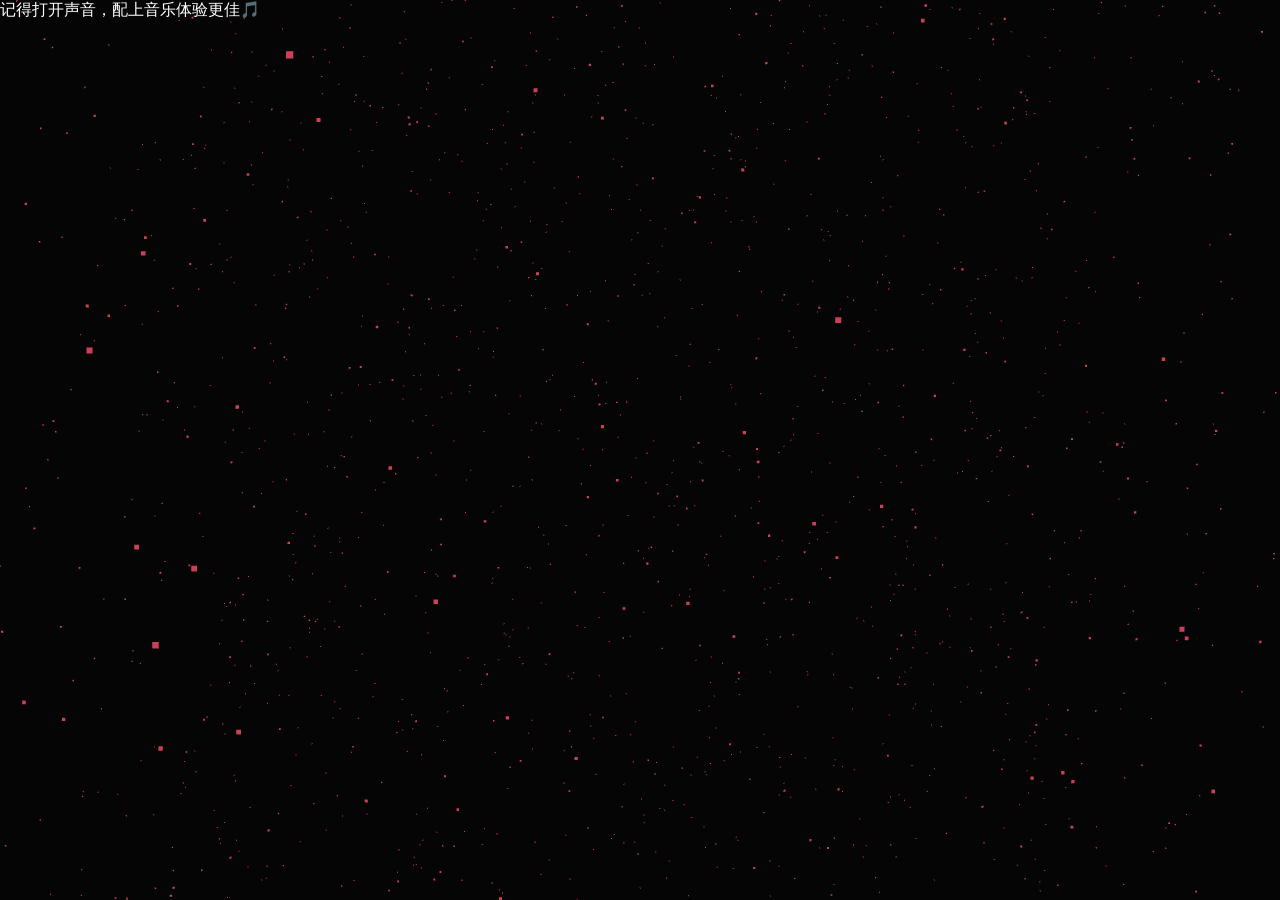
<file: index.html>
<!DOCTYPE html>
<html lang="zh-CN">
<head>
    <meta charset="UTF-8">
    <meta name="viewport" content="width=device-width, initial-scale=1.0">
    <title>To YongXin</title>
    <link rel="stylesheet" href="assets/css/home.css">
    <script src="assets/lib/three.min.js"></script>
</head>
<body>
    <div id="canvas-container"></div>

    <div id="sound-tip"> 记得打开声音，配上音乐体验更佳🎵</div>

    <div id="hint">点击这颗心 有惊喜哦</div>

    <div id="modal" class="hidden">
        <div class="modal-content">
            <h2>请输入专属密码：</h2>
            <div class="password-container">
                <input type="password" id="pwd-input" placeholder="输入密码" autocomplete="off">
            </div>
            <button id="verify-btn">确定</button>
        </div>
    </div>

    <script src="assets/js/home.js"></script>
</body>
</html>
</file>
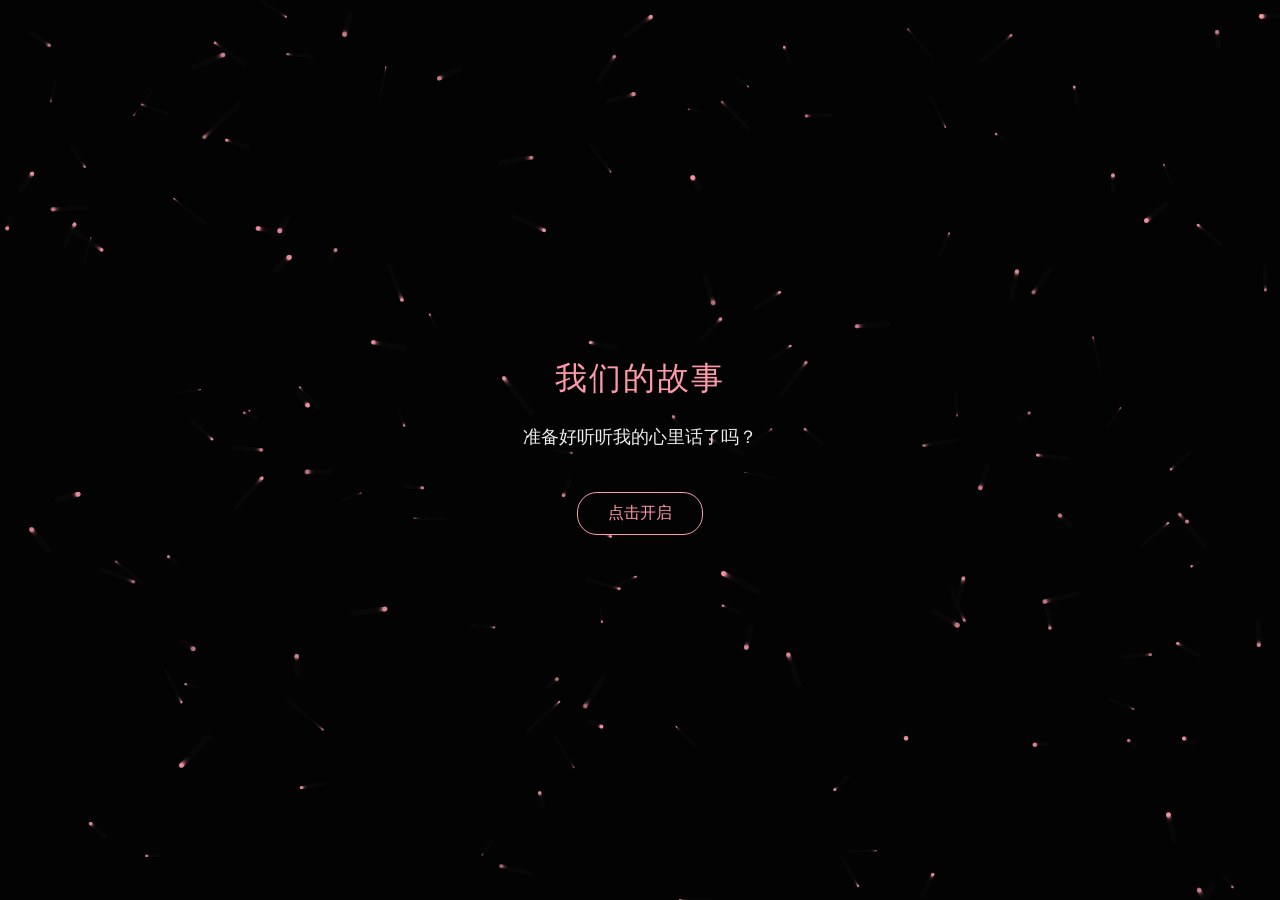
<file: chapters/01-story-begin/index.html>
<!DOCTYPE html>
<html lang="zh-CN">
<head>
    <meta charset="UTF-8">
    <meta name="viewport" content="width=device-width, initial-scale=1.0">
    <title>第一章 - To YongXin</title>
    <link rel="stylesheet" href="../../assets/css/chapter.css">
</head>
<body data-menu-url="../../menu.html" data-end-chapter="99" data-particle="firefly-states">

    <canvas id="bg-canvas"></canvas>
    <audio id="bgm" src="../../assets/audio/music.mp3" loop preload="auto"></audio>

    <div class="content-container">
        <div id="chap-0" class="chapter active">
            <h1>我们的故事</h1>
            <p>准备好听听我的心里话了吗？</p>
            <button onclick="startStory()">点击开启</button>
        </div>

        <div id="chap-1" class="chapter">
            <h1>初遇</h1>
            <p>在这浩瀚的人海里，很高兴认识你。人与人之间的缘分是上一世的千万次回眸，才换来今生的一次擦肩而过，你我的相遇我想大抵便是如此。
                刚好你选择了我，我也选择了你；刚好都是对方感觉不错的类型；刚好互相聊得来，聊起来感觉很舒服
                <br>第一次点进你的主页，就发现这个女孩笑起来真好看，翻看完照片，更觉得你一定是个有气质，可爱温柔又热爱生活的女生。让我对这个未曾谋面的女孩子多了几分好奇</p>
            <button onclick="nextChapter(2)">下一页</button>
        </div>

        <div id="chap-2" class="chapter">
            <h1>初见</h1>
            <p>2026年3月14日，那是一个特别的日子。
                <br>微风不燥，阳光正好，似乎一切都是为了今天的相见做足了铺垫
                <br>第一次见你，好像比照片里更加明媚动人，以至于在图书馆门口都没有一下认出你，等反应过来心跳已经偷偷漏跳了半拍
                <br>第一次面对面坐着，紧张中略有不安，聊天也不敢长时间看你的眼睛，害怕紧张的说错话。但也好在是你，可能是因为性格底色相近，
                可能是因为有些相似的经历，也可能我们是同一类人，即便没有话题的时候也并没有感到尴尬，就好像我们不是第一次见面，而是已经认识了很久的朋友，
                和你在一起的每一分钟都很舒服
                <br>这次的见面，让我认识了独立、优秀、温柔又通透的你。你有自己的想法与态度，待人真诚又舒服，也有着似乎不属于这个年纪该有的成熟，
                谈吐间的从容与细腻，都让我越发觉得眼前的女孩真的很厉害</p>
            <button onclick="nextChapter(3)">下一页</button>
        </div>

        <div id="chap-3" class="chapter">
            <h1>初识</h1>
            <p> 见过几面、聊过许多之后，我才慢慢读懂更完整的你
                <br>你身上有着难得的随性、自在与洒脱，对待生活认真又通透，懂得把平凡的日子过得有温度，是个热爱生活、也懂得生活的女孩
                <br>你总是展现出坚强独立的一面，懂事又从容，但我知道，这份与年纪不相符的成熟与稳重背后，藏着不为人知的柔软
                越是了解，就越忍不住想要靠近，想要把你好好呵护，把你所有的坚强都妥帖安放。
                <br>很难得的是，你很懂我，我自认为也算是懂你（希望我的感觉是对的）。很多想法不谋而合，不用过多解释，彼此就能心领神会
                你懂得我的懂得，这种同频的感觉，让我不止一次地幻想过以后，三餐四季，春夏秋冬，日出日落，朝朝暮暮。
                <br>从初遇到初见，再到如今的初识，心里慢慢确定，你是那个让我想要认真对待、用心珍惜的人</p>
            <button onclick="nextChapter(4)">下一页</button>
        </div>

        <div id="chap-4" class="chapter">
            <h1>一些心里话</h1>
            <p> 我一直以为，自己是一个需求感比较弱的人，比较随缘，喜欢慢慢来
                <br>但是最近总会觉得，不由自主的想要见你，总在想你在干什么，过得怎么样。在我一贯的认知里，这种想法是不理智不成熟的，
                但是我也知道，一些情感一旦产生酝酿，就是毫无道理可言。这种感觉是从来没有过的，以至于让我觉得，有种对自己和自己的生活失去了控制的感觉。
                我也怕太快的推进让你觉得有压力，所以下意识总想再放慢些，再冷静些，我想慢慢地了解你更多些，真正离你更近些
                <br>我愿意把我的想法告诉你听。比起试探，我更相信真诚是最大的诚意，我愿意承担风险而不愿错过
                <br>未来的日子，希望能与你慢慢走，慢慢看，直到爱意自然流淌，漫天星光
                <br> To YongXin</p>
            </div>
    </div>

    <script src="../../assets/js/chapter.js"></script>
    <script src="../../assets/js/particles.js"></script>
</body>
</html>
</file>
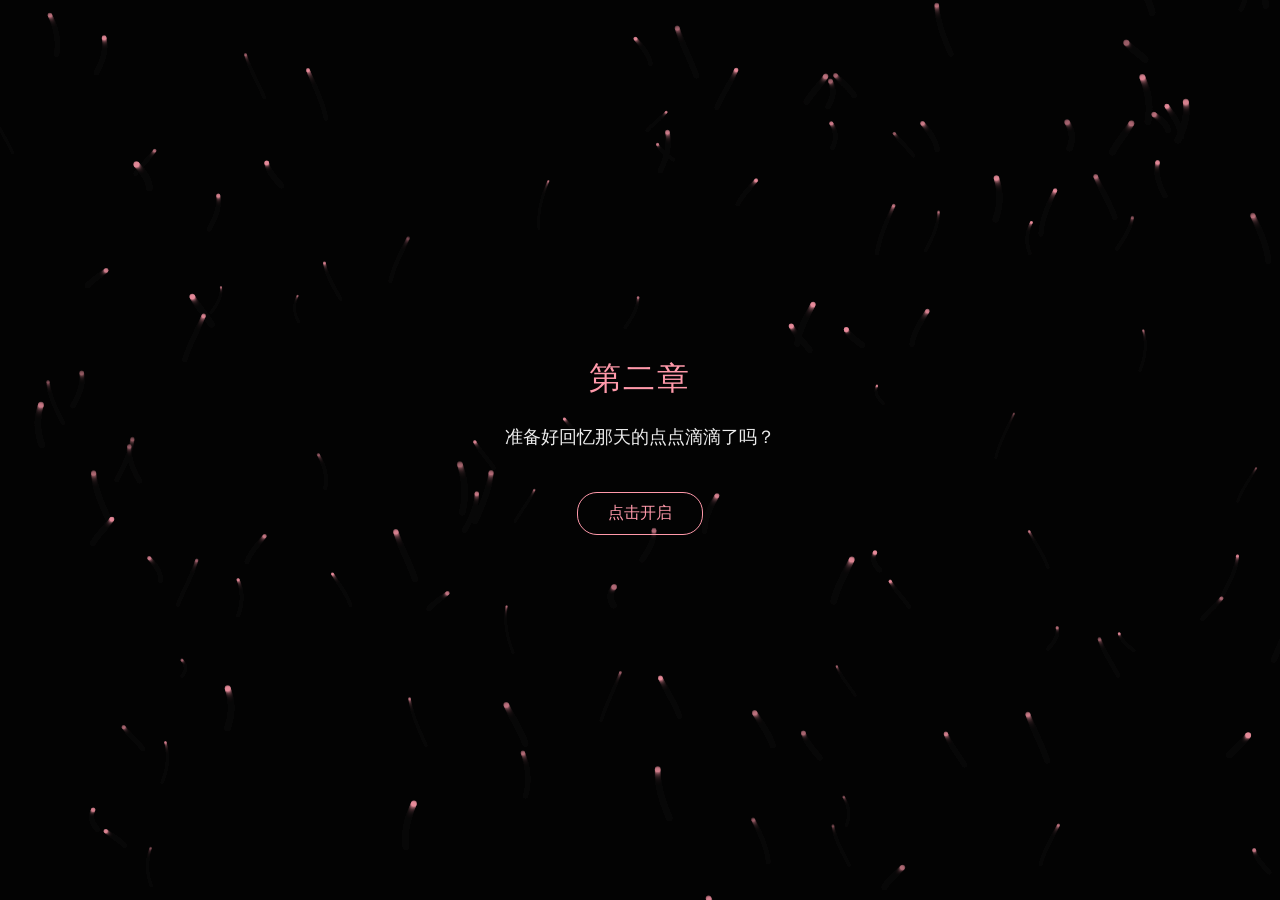
<file: chapters/02-first-date/index.html>
<!DOCTYPE html>
<html lang="zh-CN">
<head>
    <meta charset="UTF-8">
    <meta name="viewport" content="width=device-width, initial-scale=1.0">
    <title>第二章 - To YongXin</title>
    <link rel="stylesheet" href="../../assets/css/chapter.css">
</head>
<body data-menu-url="../../menu.html" data-end-chapter="3" data-particle="bubble">

    <canvas id="bg-canvas"></canvas>
    <audio id="bgm" src="../../assets/audio/music.mp3" loop preload="auto"></audio>

    <div class="content-container">
        <div id="chap-0" class="chapter active">
            <h1>第二章</h1>
            <p>准备好回忆那天的点点滴滴了吗？</p>
            <button onclick="startStory()">点击开启</button>
        </div>

        <div id="chap-1" class="chapter">
            <h1>忍不住的心动</h1>
            <p>我一直觉得，人的眼睛真的是会说话的，在跟别人的交流与相处中，我喜欢通过眼睛来观察对方的情绪与情感表达。
                直到遇见了你，我好像丧失了这个客观的能力。
                <br>每次看着你的眼睛，嘴角总会止不住的上扬，有无数次想要将你紧紧抱住，在你耳边轻轻说出那句藏在心底的话。</p>
            
            <video class="story-gif" src="media/03.mp4" autoplay loop muted playsinline></video>
            
            <p>但是我想要等到把一切都安顿好，把完整的、诚意满满的我全部交给你，
                包括我的家人、我的未来。我想以最正式、最认真的方式，开启属于我们两个人的故事。</p>
                <video class="story-gif" src="media/01.mp4" autoplay loop muted playsinline></video>

            <button onclick="nextChapter(2)">下一页</button>
        </div>

        <div id="chap-2" class="chapter">
            <h1>真实的你我</h1>
            <p>回去的路上你问我，认识了更真实的你感觉怎么样。
                <br>我想说，真实的咏馨更加可爱、活泼、生动。
                <br>你会走着走着突然轻轻戳我敲我，会在台阶上蹦蹦跳跳；
                你会故意假装拧不开瓶盖让我来开，你会跟我一起疯疯癫癫，半夜在地铁狂奔，实现crazy的想法；
                你也会有些我也有的小粗心，也会害怕尴尬让我找话题来说；你还会总盯着我看，眼睛忽闪忽闪，不知道藏着些怎样的小心思。
                就觉得这样的咏馨，很真实，很生动，我离你越来越近。</p>
            
            <video class="story-gif" src="media/02.mp4" autoplay loop muted playsinline></video>
            <video class="story-gif" src="media/04.mp4" autoplay loop muted playsinline></video>
            
            <p>跟你待在一起的每一分每一秒，都觉得温柔又安心，时间好像被悄悄加速，这并不短暂的21个小时在恍然间消逝，
                我只想多停留一会，再多记住一点你的样子。
                <br>所有的细节都在告诉我，遇见你是一件多么幸运的事。</p>

            <p>“我希望有个如你一般的人，如山间清爽的风，如古城温暖的光，从清晨到夜晚，从山野到书房，只要最后是你，就好。”</p>

            <button onclick="nextChapter(3)">返回目录</button> </div>
    </div>

    <script src="../../assets/js/chapter.js"></script>
    <script src="../../assets/js/particles.js"></script>
</body>
</html>
</file>
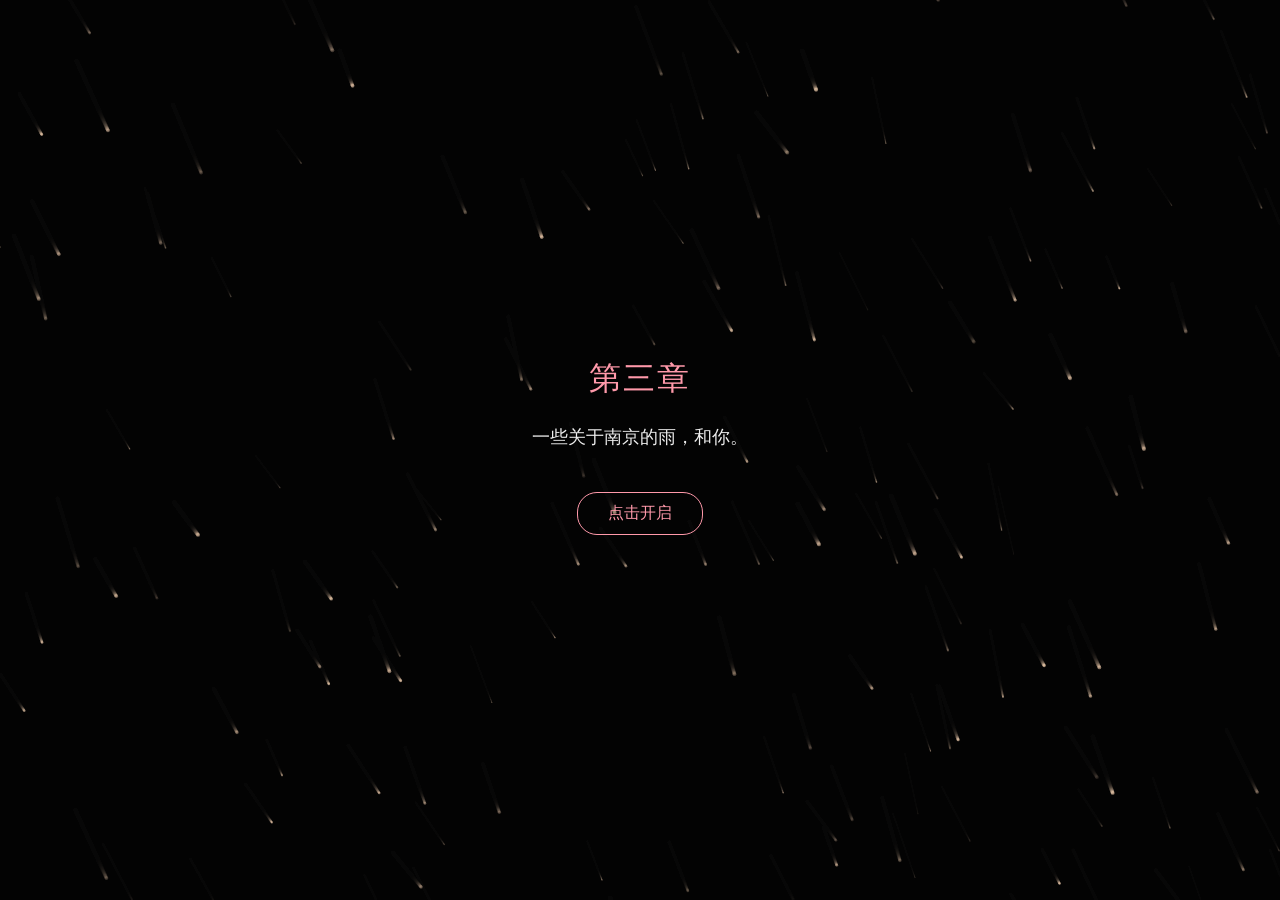
<file: chapters/03-sunny-days/index.html>
<!DOCTYPE html>
<html lang="zh-CN">
<head>
    <meta charset="UTF-8">
    <meta name="viewport" content="width=device-width, initial-scale=1.0">
    <title>第三章 - To YongXin</title>
    <link rel="stylesheet" href="../../assets/css/chapter.css">
</head>
<body data-menu-url="../../menu.html" data-end-chapter="3" data-particle="warm-rain" class="page--warm">

    <canvas id="bg-canvas"></canvas>
    <audio id="bgm" src="../../assets/audio/music.mp3" loop preload="auto"></audio>

    <div class="content-container">
        <div id="chap-0" class="chapter active">
            <h1>第三章</h1>
            <p>一些关于南京的雨，和你。</p>
            <button onclick="startStory()">点击开启</button>
        </div>

        <div id="chap-1" class="chapter">
            <h1>暖光与晴天</h1>
            <p>三月的南京，真的下了太多太多的雨
            <br>此刻坐在前工院的玻璃窗前，暖色的灯光打在桌上，窗外是淅淅沥沥的雨和行色匆匆的路人，学习之余不免开始思绪流淌
            <br>在没有认识你之前，经常会觉得，大概自己会孤独的度过此生，不会有人读懂真正的我。但是好在幸运，在这阴雨连绵中等到了晴天，在春光乍破、花开最美之时，遇见了你</p>
            
            <img src="media/beauty.jpg" alt="我们的瞬间" class="story-media">
            
            <button onclick="nextChapter(2)">下一页</button>
        </div>

        <div id="chap-2" class="chapter">
            <h1>千千万万遍</h1>
            <p>很多时候会觉得，你像只小猫，可爱到想要将你抱在怀中，摸摸你的头顺顺你的毛
            <br>无数次看向你，目光越过明媚的双眸，扫过鼻尖，落在双唇，感觉软软的，香香的</p>
            
            <video class="story-media" src="media/we_two.mp4" autoplay loop muted playsinline></video>
            
            <p>每次牵着你的手，想要紧紧握住，不松开；当你靠在怀里，软乎乎的，很安心，很舒服
            <br>我在心里默默对自己说，这就是我想要牵着手走过一生的人。我希望能一直握着你的手，有很长很长的以后
            <br>......
            <br>窗外的雨下大了，但也无妨，因为你我的世界彻底放晴
            <br> --2026.3.30 俊玮 于前工院</p>
            
            <button onclick="nextChapter(3)">返回目录</button>
        </div>
    </div>

    <script src="../../assets/js/chapter.js"></script>
    <script src="../../assets/js/particles.js"></script>
</body>
</html>
</file>
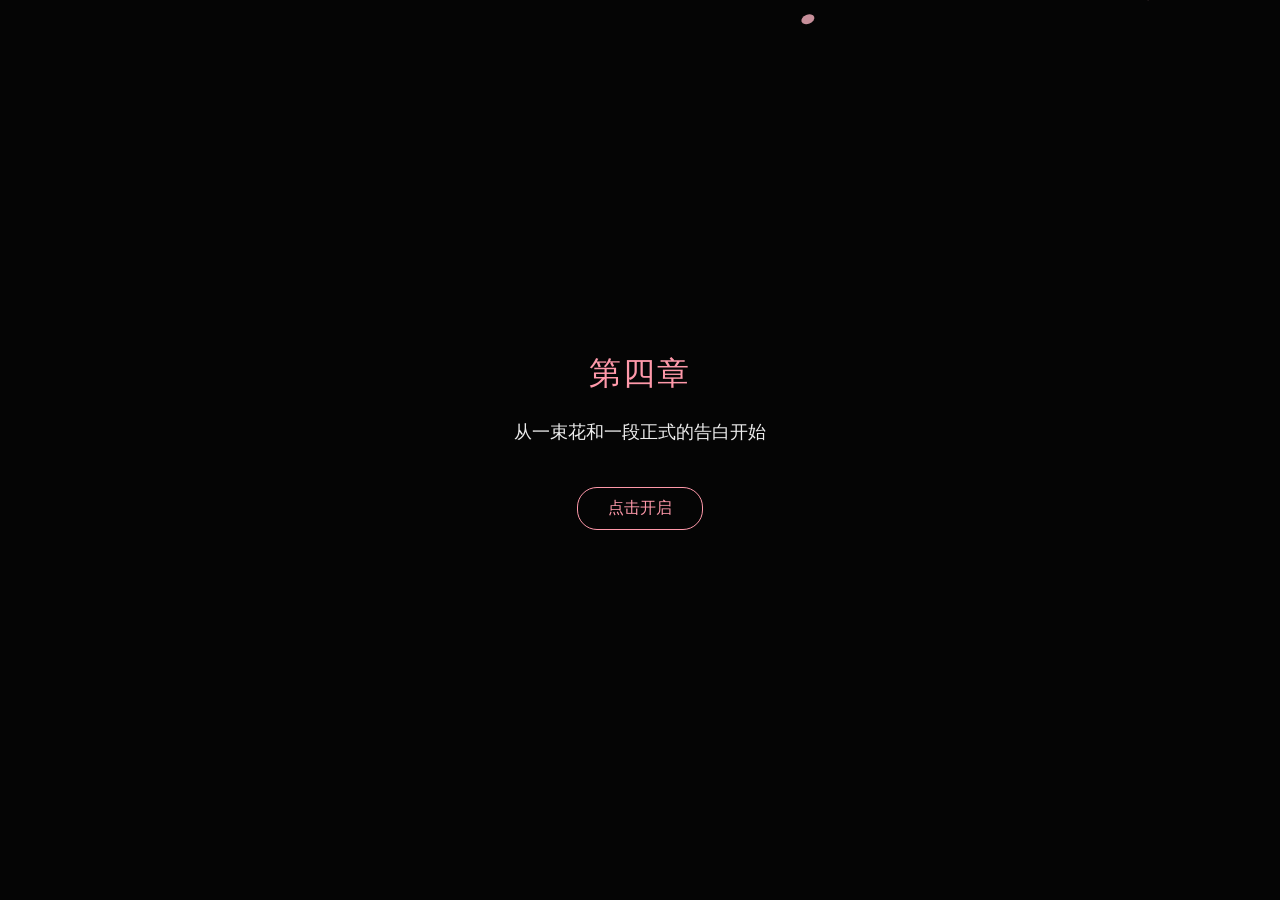
<file: chapters/04-for-you/index.html>
<!DOCTYPE html>
<html lang="zh-CN">
<head>
    <meta charset="UTF-8">
    <meta name="viewport" content="width=device-width, initial-scale=1.0">
    <title>第四章 - To YongXin</title>
    <link rel="stylesheet" href="../../assets/css/chapter.css">
</head>
<body data-menu-url="../../menu.html" data-end-chapter="3" data-particle="petal" class="page--spacious">

    <canvas id="bg-canvas"></canvas>
    <audio id="bgm" src="media/A Thousand Years.mp3" loop preload="auto"></audio>

    <div class="content-container">
        <div id="chap-0" class="chapter active">
            <h1>第四章</h1>
            <p>从一束花和一段正式的告白开始</p>
            <button onclick="startStory()">点击开启</button>
        </div>

        <div id="chap-1" class="chapter">
            <h1>我的心意</h1>
            <p>谭咏馨
            <br>这是我第一次这么正式的称呼你。我想用我最大的诚意向你表达对你的心意
            <br>这些天我时常会想，真的非常幸运，在这万千人海中得以遇见你。这一切似乎都是命运的安排，从相遇，到相见相识，不觉间跟你已经一起经历了无数个美好而又难忘的瞬间</p>
            
            <img src="media/beauty2.jpg" alt="My Love" class="story-media">
            
            <p>谢谢你出现在我的生命里，让我心动，让我欢喜。我想，可能遇见你是上天的安排，但喜欢你是我情不自禁的选择</p>
            <button onclick="nextChapter(2)">继续</button>
        </div>

        <div id="chap-2" class="chapter">
            <h1>坠入爱河</h1>
            <p>咏馨，我想，我真的坠入爱河了
            <br>以前不懂什么叫“爱是自由意志的沉沦”，直到遇见了你，我已深陷其中
            <br>咏馨，我喜欢你，很喜欢，很喜欢
            <br>喜欢你明媚的双眸，喜欢你温暖的笑容，喜欢你的活泼和可爱，喜欢你的热烈与勇敢，喜欢你全部的样子，喜欢你的所有和一切</p>

            <video class="story-media" src="media/to_my_love2.mp4" autoplay loop muted playsinline></video>
            <video class="story-media" src="media/to_my_love1.mp4" autoplay loop muted playsinline></video>

            <p>因为是你，我愿千千万万遍</p>
            
            <span class="highlight-text">在这阳光明媚，春光正好之时<br>我们一起牵手<br>走很久很久，直到永远<br>2026.04.01 俊玮咏馨 于玄武湖畔</span>
            
            <button onclick="nextChapter(3)">返回目录</button>
        </div>
    </div>

    <script src="../../assets/js/chapter.js"></script>
    <script src="../../assets/js/particles.js"></script>
</body>
</html>
</file>
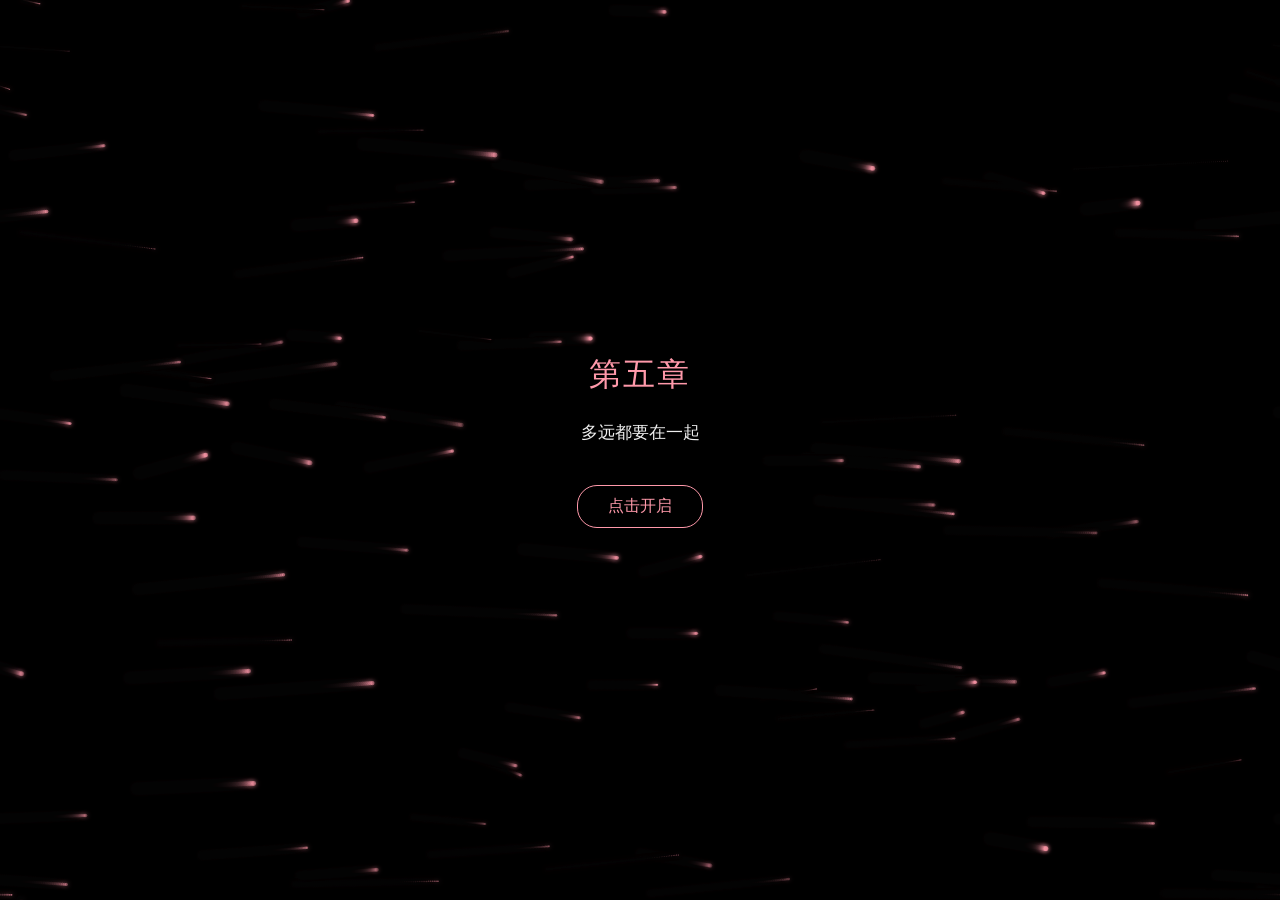
<file: chapters/05-together/index.html>
<!DOCTYPE html>
<html lang="zh-CN">
<head>
    <meta charset="UTF-8">
    <meta name="viewport" content="width=device-width, initial-scale=1.0">
    <title>第五章 - To YongXin</title>
    <link rel="stylesheet" href="../../assets/css/chapter.css">
</head>
<body data-menu-url="../../menu.html" data-end-chapter="3" data-particle="spark" class="page--compact page--spacious page--tall">

    <canvas id="bg-canvas"></canvas>
    <audio id="bgm" src="media/多远都要在一起.aac" loop preload="auto"></audio>

    <div class="content-container">
        <div id="chap-0" class="chapter active">
            <h1>第五章</h1>
            <p>多远都要在一起</p>
            <button onclick="startStory()">点击开启</button>
        </div>

        <div id="chap-1" class="chapter">
            <h1>跨越距离的见证</h1>
            <p>宝宝
            <br>今天已经是我们相识的第52天，在一起的32天了。
            <br>有时候真的感慨，人生和命运真的是交织变幻，难以琢磨和预测。本来这个篇章的存在已经在4月28号的凌晨构思好，写了个大概，大概是为我们的无法相见而惋惜，大概表明我对你的想念与牵挂，大概为了下一次的见面做一些铺垫。但是很幸运的是，在这每天的忙碌和不确定中，我们还是见面了。</p>
            
            <video class="story-media" src="media/rose.mp4" autoplay loop muted playsinline></video>
            
            <p>从小区到车站，拖着行李和玫瑰狂奔，穿过车水马龙，人潮拥挤。看到路上别人打量的目光，我会想，我真的好幸福，能有一个让我愿意跨越三百公里，在三个小时的路上一路想着念着的人，哈哈这些人，都没有这样的一个让自己牵动心弦的人，我赢麻了。</p>
            <button onclick="nextChapter(2)">继续阅读</button>
        </div>

        <div id="chap-2" class="chapter">
            <h1>爱能克服远距离</h1>
            <p>宝宝，虽然南京上海相隔近千里，可爱没有学过地理。只要思念，也不过片刻便可相见。
            <br>我想说的是，爱能克服远距离，无论多远我们都要在一起！</p>

            <video class="story-media" src="media/1month.mp4" autoplay loop muted playsinline></video>

            <p>宝宝，我真的好喜欢你，好喜欢。喜欢将你紧紧抱住，感受你呼出的气息和发间的芬芳，喜欢每次望向你明媚的双眸，唇间传来的湿润的温柔，喜欢半夜睡着的你迷迷糊糊挂在我身上，喜欢早上的你还没完全睡醒时的嘤嘤呜呜，喜欢吻你吻到喘不过气，喜欢咬住你留下属于我专属的印记，喜欢将所有的爱和占有欲都向你表达。
            <br>要是时间过的再慢些就好了，慢到拉长我们在一起的每一分每一秒，或者干脆过的再快些，快到你我毕业有了自己的小家还有一只小猫……
            <br>会的，一切都会的宝宝!
            <br>以此篇，记录我们共同努力的快乐、幸福、美好、充实的第一个月；也以此篇，开启属于我们新的篇章。
            <br>宝宝，剩下的路我们一起慢慢走，等一等再，等到跨越山海，一屋两人三餐四季。</p>
            <img src="media/us.jpg" alt="我们的合照" class="story-media">
            
            <span class="signature">
                2026.05.03 凌晨<br>
                于南通 如东
            </span>
            
            <button onclick="nextChapter(3)">返回目录</button>
        </div>
    </div>

    <script src="../../assets/js/chapter.js"></script>
    <script src="../../assets/js/particles.js"></script>
</body>
</html>
</file>
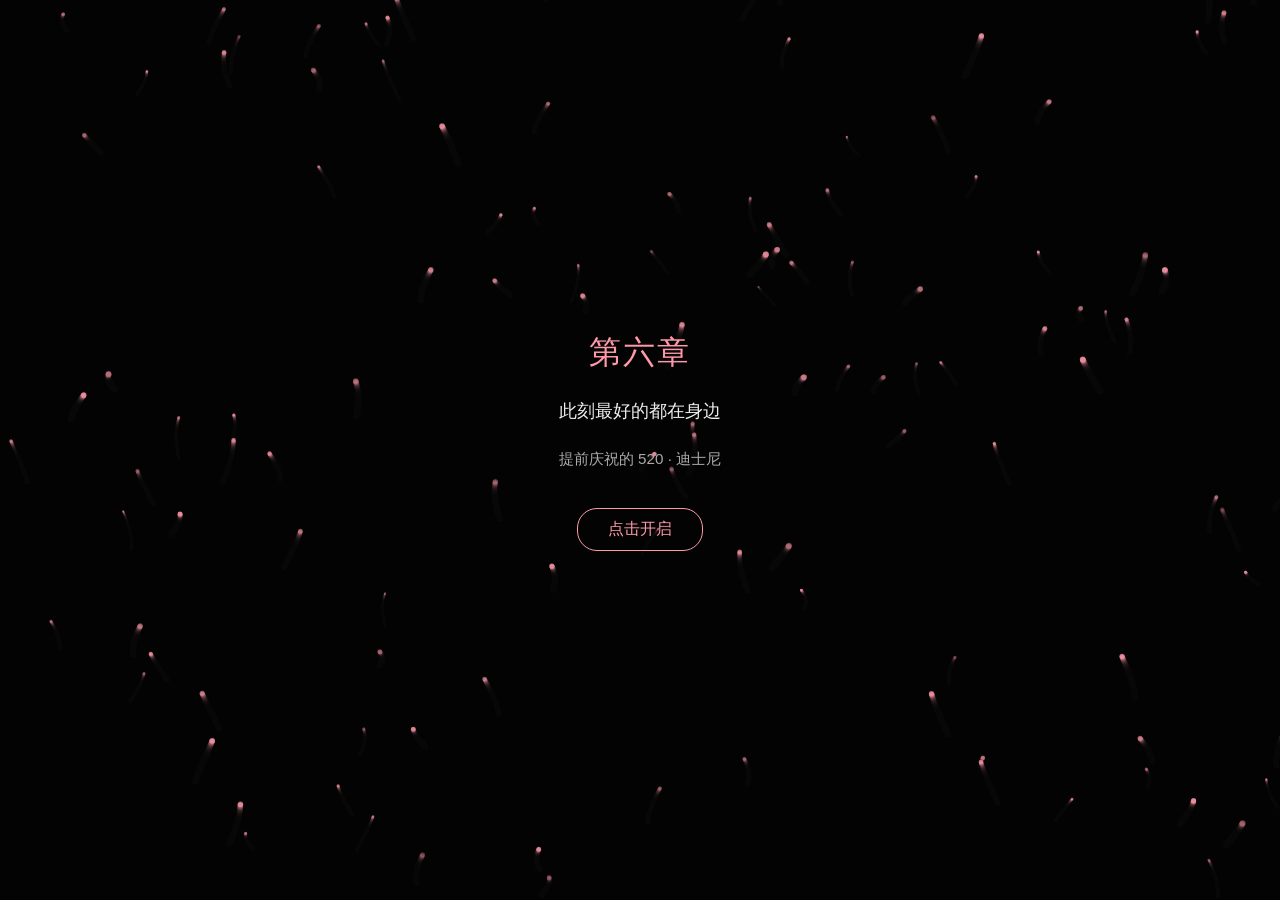
<file: chapters/06-disneyland/index.html>
<!DOCTYPE html>
<html lang="zh-CN">
<head>
    <meta charset="UTF-8">
    <meta name="viewport" content="width=device-width, initial-scale=1.0">
    <title>第六章 · 此刻最好的都在身边 - To YongXin</title>
    <link rel="stylesheet" href="../../assets/css/chapter.css">
</head>
<!--
  【第六章 · 编辑指南】
  1. 把照片、视频放进本目录 media/，文件名可自定，改下面 src="media/xxx" 即可
  2. 在 <p> 里写感受，用 <br> 分段（会自动留出间距）
  3. 图片：<img src="media/你的照片.jpg" alt="说明" class="story-media">
  4. 视频：<video class="story-media" src="media/你的视频.mp4" autoplay loop muted playsinline></video>
  5. 不需要的小节可整段 <div id="chap-N">…</div> 删掉，并调整按钮的 nextChapter 数字
  6. 背景音乐已设为 media/magic.mp3，替换音乐只需改 <audio> 的 src
-->
<body data-menu-url="../../menu.html" data-end-chapter="3" data-particle="bubble" class="page--spacious page--tall">

    <canvas id="bg-canvas"></canvas>
    <audio id="bgm" src="media/magic.mp3" loop preload="auto"></audio>

    <div class="content-container">
        <!-- 封面 -->
        <div id="chap-0" class="chapter active">
            <h1>第六章</h1>
            <p>此刻最好的都在身边</p>
            <p style="font-size: 0.95rem; color: #aaa; text-align: center;">提前庆祝的 520 · 迪士尼</p>
            <button onclick="startStory()">点击开启</button>
        </div>

        <!-- 第一页：出发前 / 初见乐园（改标题和正文） -->
        <div id="chap-1" class="chapter">
            <h1>赴一场童话</h1>
            <p>宝宝
            <!-- <br>（在这里写：为什么想提前过 520、去迪士尼前的心情、见到她时的第一反应……）</p> -->

            <!-- <p>（接续文字：入园路上、排队、小细节……）</p> -->

            <!-- 放好文件后取消下面注释，并把文件名改成你的 -->
            <!-- <img src="media/cover.jpg" alt="迪士尼 · 封面照" class="story-media"> -->
            <!-- <video class="story-media" src="media/clip-01.mp4" autoplay loop muted playsinline></video> -->

            <button onclick="nextChapter(2)">继续阅读</button>
        </div>

        <!-- 第二页：游玩瞬间（可多图多视频） -->
        <div id="chap-2" class="chapter">
            <h1>乐园里的我们</h1>
            <!-- <p>（写：项目、烟花、花车、她笑起来的样子、你想记住的画面……）</p> -->

            <!-- <img src="media/photo-01.jpg" alt="游玩照片 1" class="story-media"> -->
            <!-- <img src="media/photo-02.jpg" alt="游玩照片 2" class="story-media"> -->
            <!-- <video class="story-media" src="media/video-01.mp4" autoplay loop muted playsinline></video> -->
            <!-- <video class="story-media" src="media/video-02.mp4" autoplay loop muted playsinline></video> -->

            <!-- <p>（接续感受：哪一刻最心动、最想抱抱她、最想定格的瞬间……）</p> -->

            <button onclick="nextChapter(3)">继续阅读</button>
        </div>

        <!-- 第三页：收束 + 返回目录 -->
        <div id="chap-3" class="chapter">
            <h1>此刻最好的都在身边</h1>
            <!-- <p>（写：这一天的总结、想对她说的话、520 的心意……）</p> -->

            <!-- <img src="media/photo-03.jpg" alt="合照或最爱的一张" class="story-media"> -->

            <p>（可选：再补一段）</p>

            <span class="signature">
                2026.05.10 · 520<br>
                于上海迪士尼 · 俊玮
            </span>

            <button onclick="nextChapter(3)">返回目录</button>
        </div>
    </div>

    <script src="../../assets/js/chapter.js"></script>
    <script src="../../assets/js/particles.js"></script>
</body>
</html>
</file>
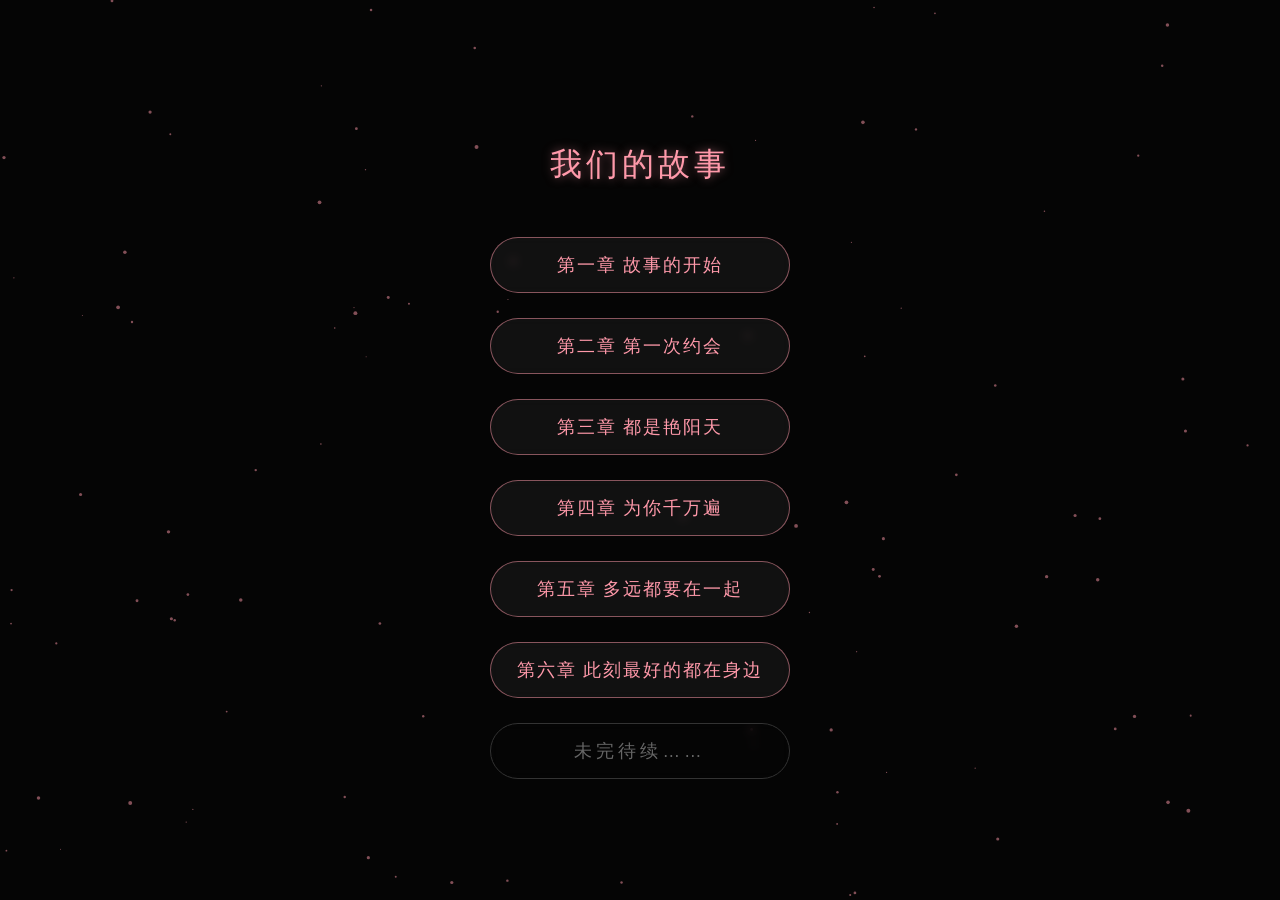
<file: menu.html>
<!DOCTYPE html>
<html lang="zh-CN">
<head>
    <meta charset="UTF-8">
    <meta name="viewport" content="width=device-width, initial-scale=1.0">
    <title>Menu - To YongXin</title>
    <link rel="stylesheet" href="assets/css/menu.css">
</head>
<body>
    <canvas id="bg-canvas"></canvas>

    <div class="menu-container">
        <h1>我们的故事</h1>
        <div id="menu-list" class="menu-list"></div>
    </div>

    <!-- 章节配置（与 chapters/chapters.json 保持同步；内嵌以支持 file:// 本地打开） -->
    <script type="application/json" id="chapters-data">
    {
      "chapters": [
        { "number": "一", "title": "故事的开始", "path": "chapters/01-story-begin/", "enabled": true },
        { "number": "二", "title": "第一次约会", "path": "chapters/02-first-date/", "enabled": true },
        { "number": "三", "title": "都是艳阳天", "path": "chapters/03-sunny-days/", "enabled": true },
        { "number": "四", "title": "为你千万遍", "path": "chapters/04-for-you/", "enabled": true },
        { "number": "五", "title": "多远都要在一起", "path": "chapters/05-together/", "enabled": true },
        { "number": "六", "title": "此刻最好的都在身边", "path": "chapters/06-disneyland/", "enabled": true }
      ]
    }
    </script>

    <script src="assets/js/menu.js"></script>
</body>
</html>
</file>
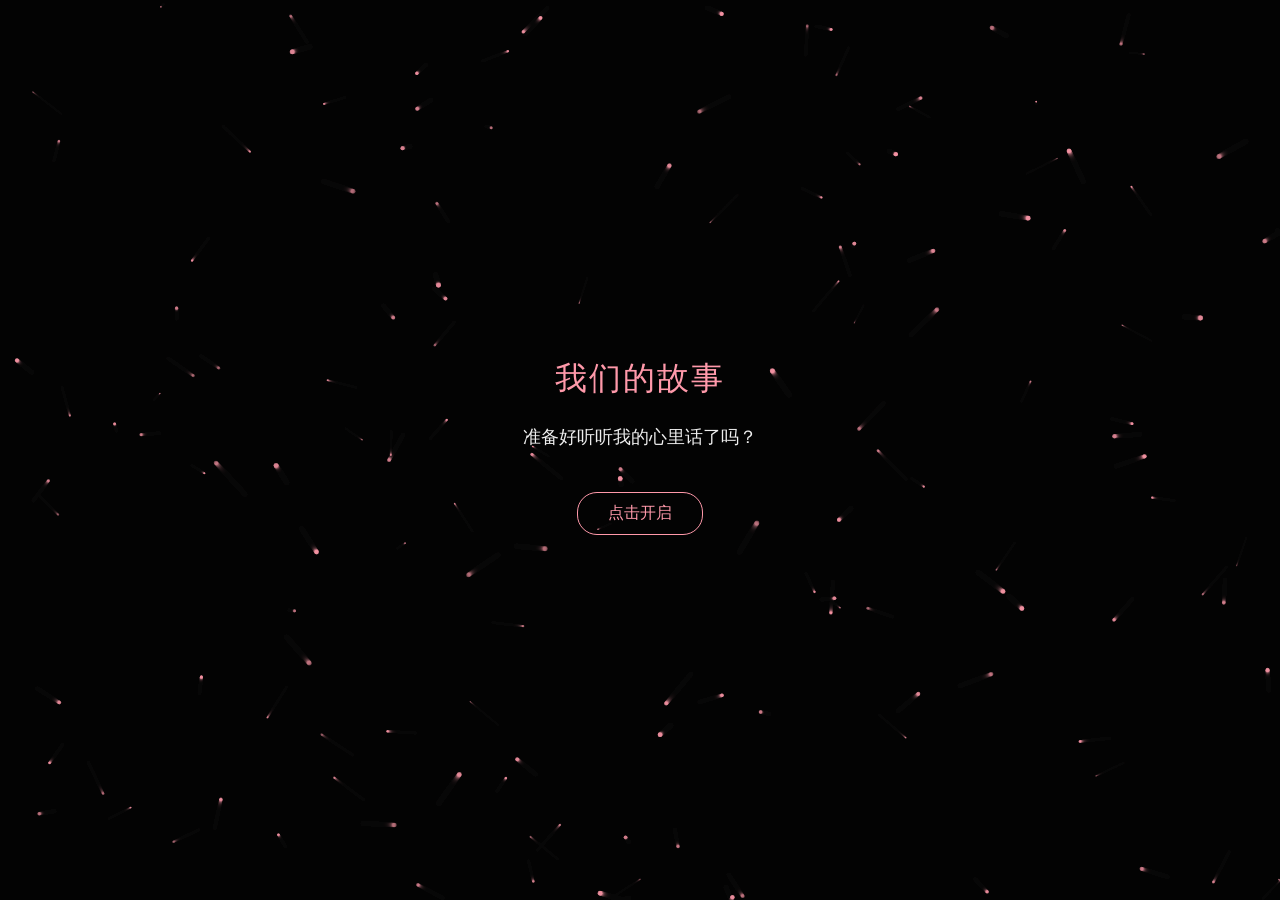
<file: page2.html>
<!DOCTYPE html>
<html lang="zh-CN">
<head>
    <meta charset="UTF-8">
    <meta http-equiv="refresh" content="0; url=chapters/01-story-begin/">
    <link rel="canonical" href="chapters/01-story-begin/">
    <script>location.replace("chapters/01-story-begin/");</script>
    <title>跳转中…</title>
</head>
<body>
    <p>页面已迁移，正在跳转… <a href="chapters/01-story-begin/">点此进入</a></p>
</body>
</html>
</file>
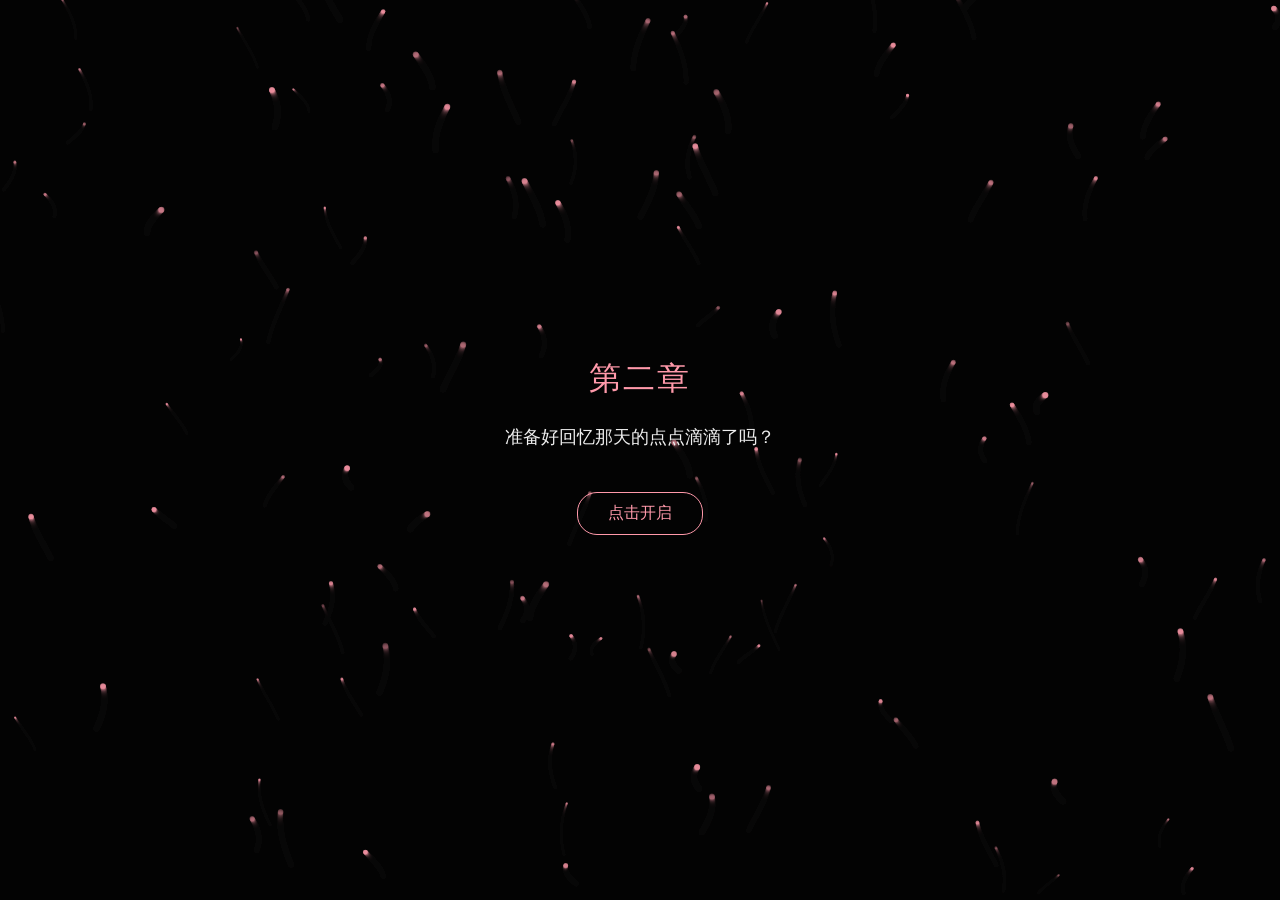
<file: page3.html>
<!DOCTYPE html>
<html lang="zh-CN">
<head>
    <meta charset="UTF-8">
    <meta http-equiv="refresh" content="0; url=chapters/02-first-date/">
    <link rel="canonical" href="chapters/02-first-date/">
    <script>location.replace("chapters/02-first-date/");</script>
    <title>跳转中…</title>
</head>
<body>
    <p>页面已迁移，正在跳转… <a href="chapters/02-first-date/">点此进入</a></p>
</body>
</html>
</file>
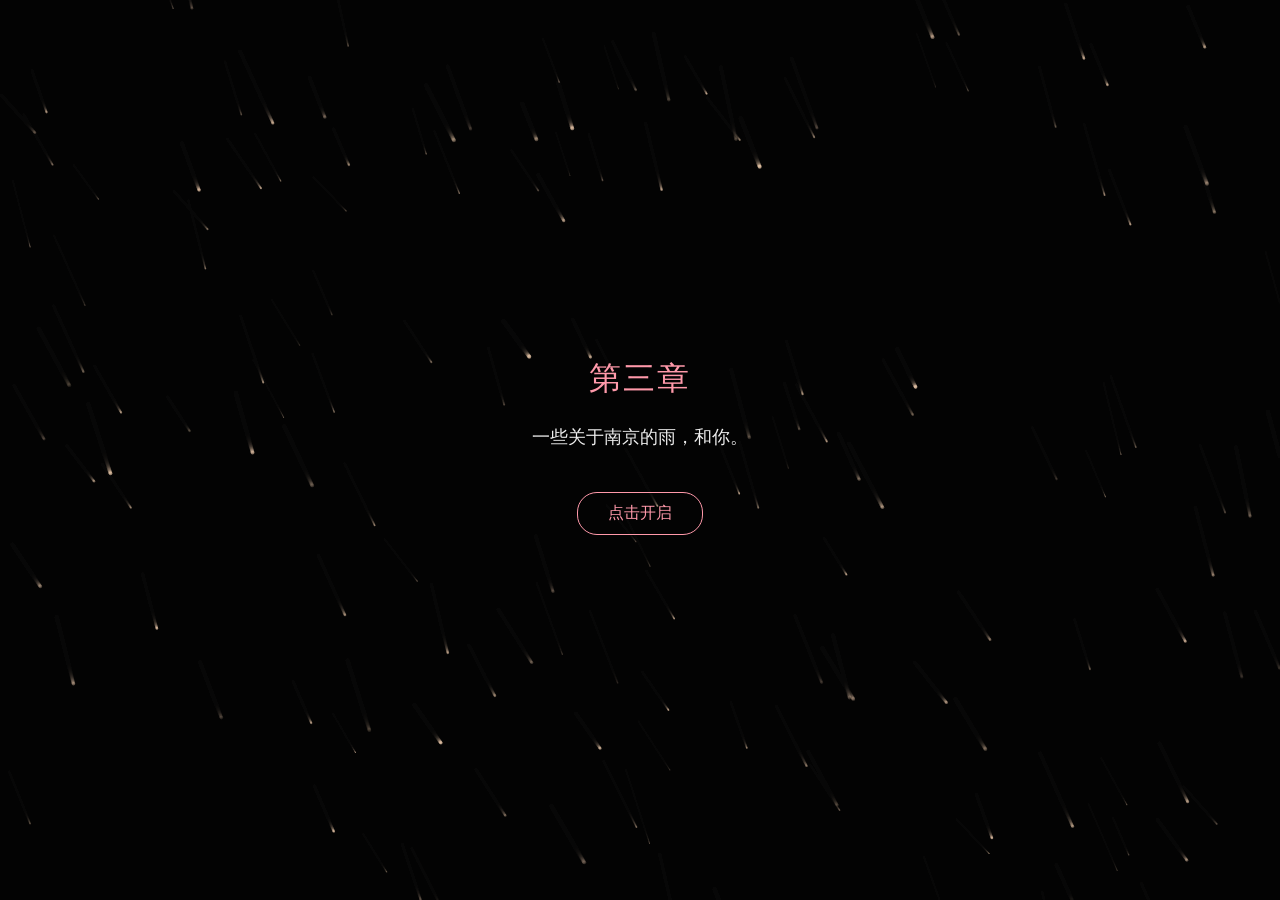
<file: page4.html>
<!DOCTYPE html>
<html lang="zh-CN">
<head>
    <meta charset="UTF-8">
    <meta http-equiv="refresh" content="0; url=chapters/03-sunny-days/">
    <link rel="canonical" href="chapters/03-sunny-days/">
    <script>location.replace("chapters/03-sunny-days/");</script>
    <title>跳转中…</title>
</head>
<body>
    <p>页面已迁移，正在跳转… <a href="chapters/03-sunny-days/">点此进入</a></p>
</body>
</html>
</file>
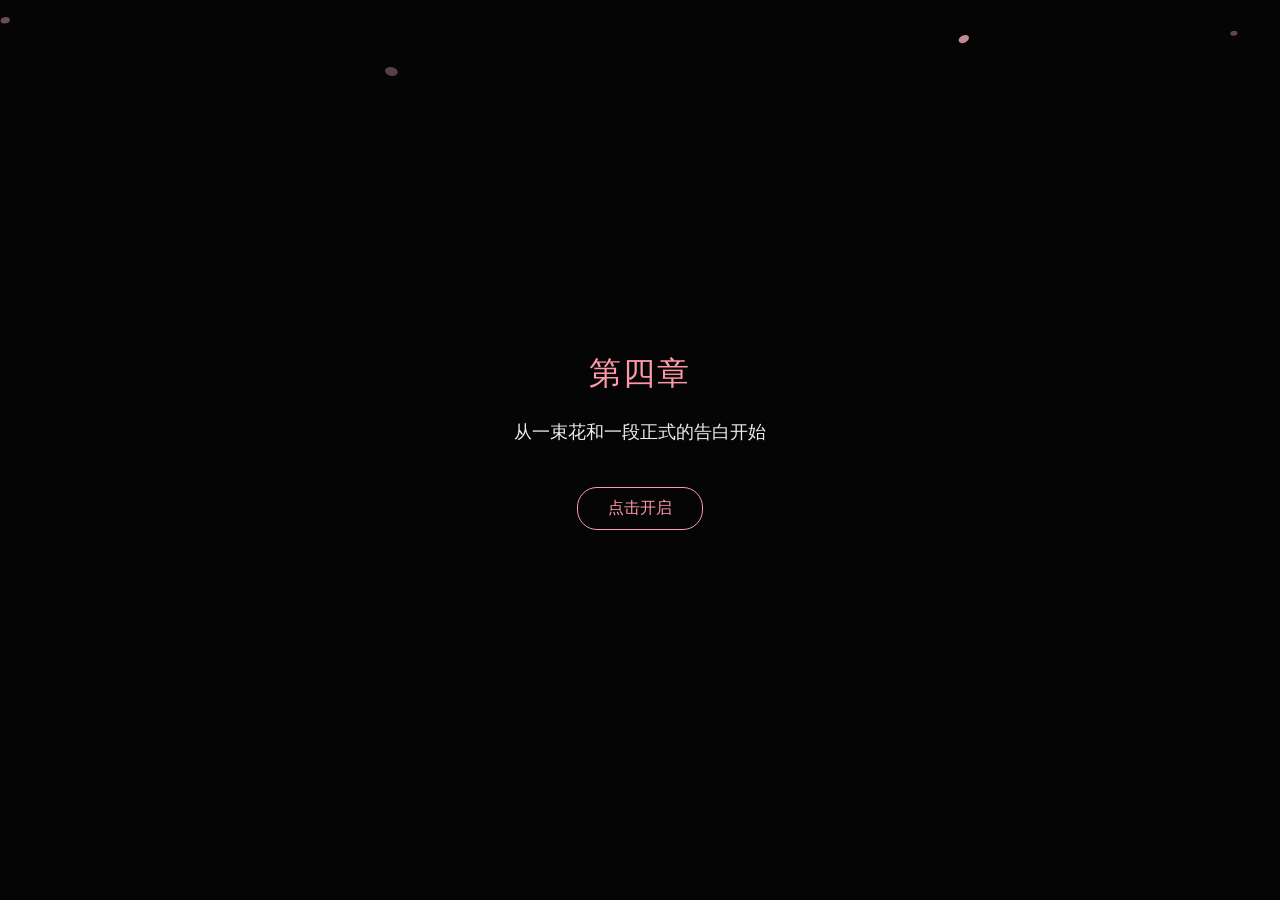
<file: page5.html>
<!DOCTYPE html>
<html lang="zh-CN">
<head>
    <meta charset="UTF-8">
    <meta http-equiv="refresh" content="0; url=chapters/04-for-you/">
    <link rel="canonical" href="chapters/04-for-you/">
    <script>location.replace("chapters/04-for-you/");</script>
    <title>跳转中…</title>
</head>
<body>
    <p>页面已迁移，正在跳转… <a href="chapters/04-for-you/">点此进入</a></p>
</body>
</html>
</file>
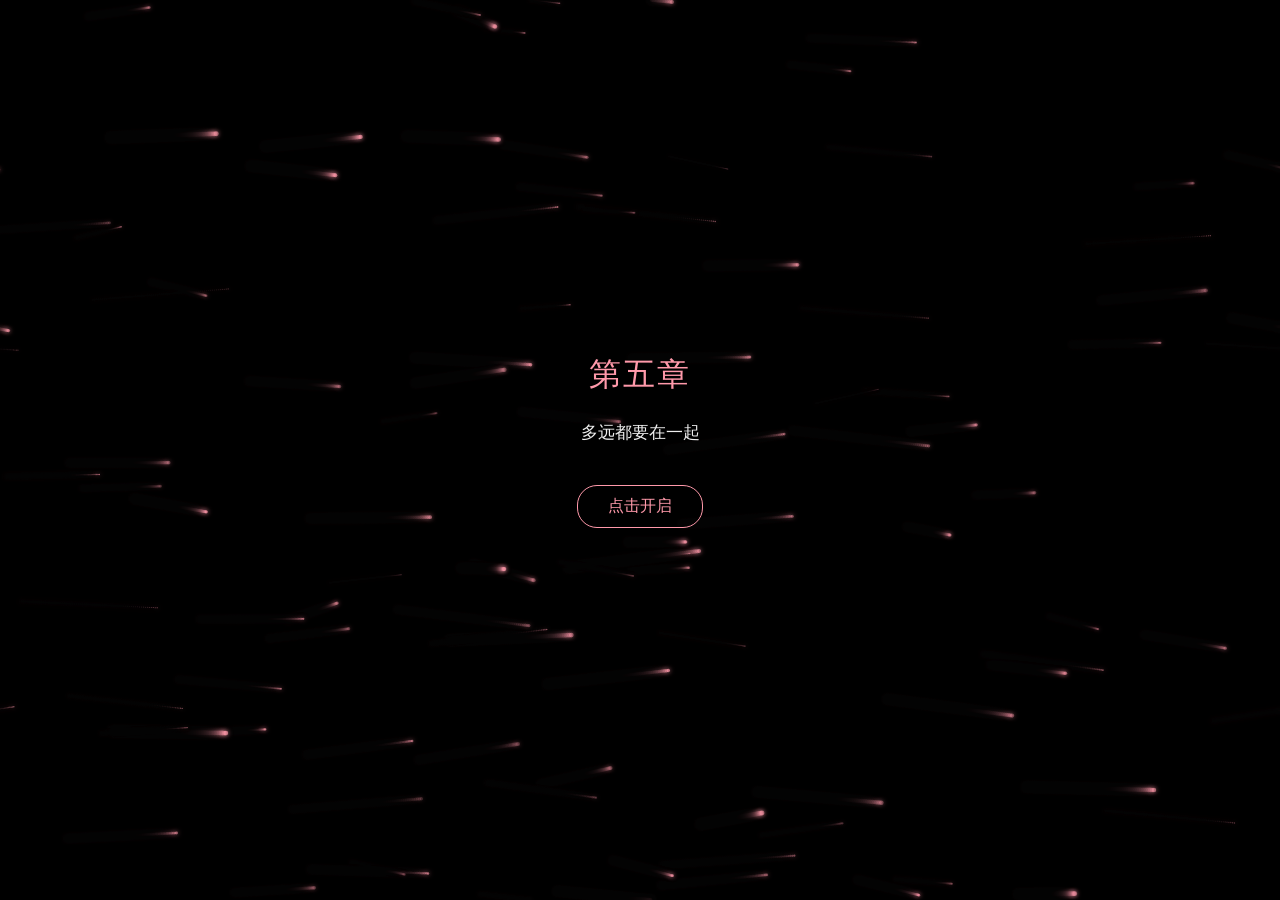
<file: page6.html>
<!DOCTYPE html>
<html lang="zh-CN">
<head>
    <meta charset="UTF-8">
    <meta http-equiv="refresh" content="0; url=chapters/05-together/">
    <link rel="canonical" href="chapters/05-together/">
    <script>location.replace("chapters/05-together/");</script>
    <title>跳转中…</title>
</head>
<body>
    <p>页面已迁移，正在跳转… <a href="chapters/05-together/">点此进入</a></p>
</body>
</html>
</file>
<file: assets/css/home.css>
body, html {
    margin: 0;
    padding: 0;
    width: 100%;
    height: 100%;
    overflow: hidden;
    background-color: #050505; /* 深邃的背景色 */
    font-family: 'PingFang SC', 'Microsoft YaHei', sans-serif;
    color: #fff;
}

#canvas-container {
    width: 100%;
    height: 100%;
    position: absolute;
    top: 0;
    left: 0;
    z-index: 1;
}

#hint {
    position: absolute;
    bottom: 15%;
    width: 100%;
    text-align: center;
    font-size: 1.2rem;
    letter-spacing: 2px;
    color: #ff99aa;
    opacity: 0;
    transition: opacity 2s ease-in-out;
    z-index: 2;
    pointer-events: none;
    animation: breathe 2s infinite alternate;
}

@keyframes breathe {
    from { text-shadow: 0 0 5px #ff99aa, 0 0 10px #ff99aa; }
    to { text-shadow: 0 0 15px #ff4d6d, 0 0 20px #ff4d6d; }
}

/* 弹窗样式 */
#modal {
    position: absolute;
    top: 0; left: 0; width: 100%; height: 100%;
    background: rgba(0, 0, 0, 0.6);
    display: flex;
    justify-content: center;
    align-items: center;
    z-index: 10;
    opacity: 1;
    transition: opacity 0.5s;
}

#modal.hidden {
    opacity: 0;
    pointer-events: none;
}

.modal-content {
    background: rgba(255, 255, 255, 0.1);
    backdrop-filter: blur(10px);
    padding: 40px;
    border-radius: 20px;
    border: 1px solid rgba(255, 255, 255, 0.2);
    text-align: center;
    box-shadow: 0 0 30px rgba(255, 77, 109, 0.3);
}

.modal-content h2 {
    margin-top: 0;
    color: #ffb3c1;
    font-weight: 300;
}

.date-picker {
    margin: 20px 0;
}

select {
    background: rgba(0, 0, 0, 0.5);
    color: #fff;
    border: 1px solid #ff99aa;
    padding: 8px 12px;
    border-radius: 5px;
    font-size: 1rem;
    outline: none;
}

button {
    background: #ff4d6d;
    color: white;
    border: none;
    padding: 10px 30px;
    font-size: 1rem;
    border-radius: 20px;
    cursor: pointer;
    transition: background 0.3s;
    margin-top: 10px;
}

button:hover {
    background: #c9184a;
}

#error-msg {
    color: #ff4d6d;
    font-size: 0.9rem;
    margin-top: 15px;
}

/* =========================================
   新增：密码输入框样式
   ========================================= */
   .password-container {
    margin: 25px 0;
}

#pwd-input {
    background: rgba(0, 0, 0, 0.5);
    color: #fff;
    border: 1px solid #ff99aa;
    padding: 12px 20px;
    border-radius: 8px;
    font-size: 1.2rem;
    outline: none;
    text-align: center;
    letter-spacing: 5px; /* 让输入的密码稍微拉开间距，更好看 */
    width: 70%;
    max-width: 200px;
    transition: all 0.3s ease;
}

/* 选中输入框时的发光效果 */
#pwd-input:focus {
    box-shadow: 0 0 15px rgba(255, 153, 170, 0.5);
    border-color: #ff4d6d;
    background: rgba(0, 0, 0, 0.7);
}
</file>
<file: assets/css/chapter.css>
body, html {
    margin: 0;
    padding: 0;
    width: 100%;
    height: 100%;
    overflow: hidden;
    background-color: #050505;
    font-family: 'PingFang SC', 'Microsoft YaHei', sans-serif;
    color: #fff;
}

canvas {
    position: absolute;
    top: 0;
    left: 0;
    z-index: 1;
}

.content-container {
    position: absolute;
    top: 0;
    left: 0;
    width: 100%;
    height: 100%;
    z-index: 10;
    display: flex;
    flex-direction: column;
    justify-content: center;
    align-items: center;
    text-align: center;
}

.chapter {
    position: absolute;
    opacity: 0;
    transform: translateY(20px);
    transition: all 1.5s ease-in-out;
    pointer-events: none;
    width: 85%;
    max-width: 600px;
    max-height: 75vh;
    overflow-y: auto;
    padding: 10px;
    box-sizing: border-box;
    -webkit-overflow-scrolling: touch;
}

body.page--tall .chapter {
    max-height: 80vh;
    padding: 15px;
}

.chapter::-webkit-scrollbar {
    display: none;
}

.chapter {
    -ms-overflow-style: none;
    scrollbar-width: none;
}

.chapter.active {
    opacity: 1;
    transform: translateY(0);
    pointer-events: auto;
}

h1 {
    color: #ff99aa;
    font-weight: 300;
    letter-spacing: 2px;
}

p {
    line-height: 1.8;
    color: #eee;
    font-size: 1.1rem;
    text-align: justify;
}

body.page--compact p {
    font-size: 1.05rem;
}

p br {
    display: block;
    content: "";
    margin-top: 18px;
}

body.page--compact p br {
    margin-top: 20px;
}

.story-media,
.story-gif {
    width: 100%;
    max-width: 280px;
    border-radius: 15px;
    margin: 25px auto;
    display: block;
    box-shadow: 0 10px 30px rgba(255, 153, 170, 0.2);
    pointer-events: none;
}

body.page--warm .story-media {
    box-shadow: 0 10px 30px rgba(255, 218, 185, 0.2);
}

body.page--compact .story-media {
    border-radius: 12px;
    box-shadow: 0 8px 25px rgba(255, 153, 170, 0.2);
}

button {
    background: transparent;
    border: 1px solid #ff99aa;
    color: #ff99aa;
    padding: 10px 30px;
    font-size: 1rem;
    border-radius: 20px;
    cursor: pointer;
    transition: all 0.3s;
    margin-top: 20px;
    margin-bottom: 30px;
}

body.page--spacious button {
    margin-bottom: 40px;
}

button:hover {
    background: #ff99aa;
    color: #050505;
}

#chap-0 p {
    text-align: center;
}

.highlight-text {
    color: #ff99aa;
    font-size: 1.3rem;
    font-weight: bold;
    text-align: center !important;
    display: block;
    margin-top: 30px;
}

.signature {
    text-align: right !important;
    font-size: 0.9rem;
    color: #aaa;
    margin-top: 40px;
    display: block;
}
</file>
<file: assets/css/menu.css>
body, html {
    margin: 0;
    padding: 0;
    width: 100%;
    height: 100%;
    overflow: hidden;
    background-color: #050505;
    font-family: 'PingFang SC', 'Microsoft YaHei', sans-serif;
}

canvas {
    position: absolute;
    top: 0;
    left: 0;
    z-index: 1;
}

.menu-container {
    position: absolute;
    top: 0;
    left: 0;
    width: 100%;
    height: 100%;
    z-index: 10;
    display: flex;
    flex-direction: column;
    justify-content: center;
    align-items: center;
    animation: fadeIn 2s ease-in-out;
}

h1 {
    color: #ff99aa;
    font-weight: 300;
    letter-spacing: 4px;
    margin-bottom: 50px;
    font-size: 2rem;
    text-shadow: 0 0 10px rgba(255, 153, 170, 0.5);
}

.menu-list {
    display: flex;
    flex-direction: column;
    gap: 25px;
    width: 80%;
    max-width: 300px;
}

.menu-item {
    text-decoration: none;
    color: #ff99aa;
    font-size: 1.1rem;
    padding: 15px 0;
    text-align: center;
    border: 1px solid rgba(255, 153, 170, 0.5);
    border-radius: 30px;
    transition: all 0.4s ease;
    background: rgba(255, 255, 255, 0.05);
    backdrop-filter: blur(5px);
    letter-spacing: 2px;
}

.menu-item:hover {
    background: rgba(255, 153, 170, 0.2);
    border-color: #ff99aa;
    box-shadow: 0 0 20px rgba(255, 153, 170, 0.4);
    transform: scale(1.05);
}

.menu-item.disabled {
    color: #666;
    border-color: #333;
    background: transparent;
    cursor: not-allowed;
    text-shadow: none;
    letter-spacing: 4px;
}

.menu-item.disabled:hover {
    transform: none;
    box-shadow: none;
    border-color: #333;
}

@keyframes fadeIn {
    from {
        opacity: 0;
        transform: translateY(20px);
    }
    to {
        opacity: 1;
        transform: translateY(0);
    }
}
</file>
